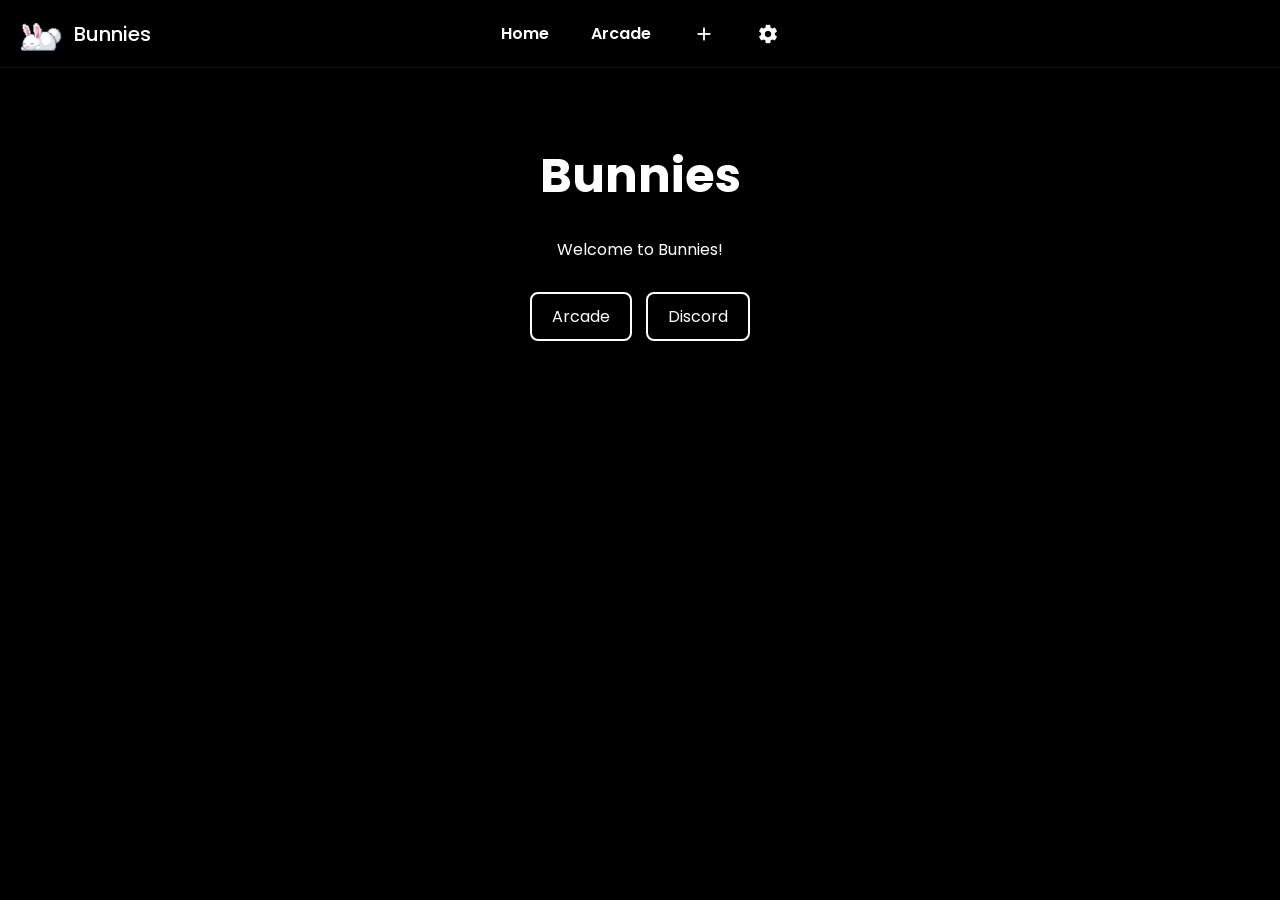
<file: index.html>
<!DOCTYPE html>
<html lang="en">
<head>
<script async src="https://www.googletagmanager.com/gtag/js?id=G-GJCH2QLBGR"></script>
<script>
  window.dataLayer = window.dataLayer || [];
  function gtag(){dataLayer.push(arguments);}
  gtag('js', new Date());

  gtag('config', 'G-GJCH2QLBGR');
</script>
<meta charset="UTF-8">
<meta name="viewport" content="width=device-width, initial-scale=1.0">
<title>Bunnies</title>
<link rel="icon" type="image/x-icon" href="/assets/images/icon.png">
<link href="https://fonts.googleapis.com/icon?family=Material+Icons" rel="stylesheet">
<link rel="stylesheet" href="/assets/css/main.css">
<meta property="og:title" content="Log in to Schoology">
<meta http-equiv="Content-Type" content="text/html; charset=utf-8">
<meta name="google-site-verification" content="6ystVr7sfpd20ctZGukFGunzOJQW7O6kJpXvzAxSEzI">
<meta name="google-site-verification" content="9tK81P_TYDOlOx_Me0FXzEj_nQnkL9G0kQxRcG4LT7I">
<meta name="p:domain_verify" content="d76e189f546bfd185bd2a3ec1a7f214c">
<meta name="description" content="Schoology allows instructors, students and administrators to create a meaningful virtual classroom and extend learning beyond the boundaries of the physical classroom">
</head>

<body>

<nav id="navbar">

    <div id="navLeft">
        <img src="/assets/images/logo.gif" id="navLogo" alt="Logo">
        <div id="navTitle">Bunnies</div>
    </div>

    <div id="navLinks">
        <a href="index.html">Home</a>
        <a href="math.html">Arcade</a>

        <a href="add.html">
            <span class="material-icons">add</span>
        </a>

        <a href="settings.html">
            <span class="material-icons">settings</span>
        </a>
    </div>

</nav>

<main>
    <h1>Bunnies</h1>
    <br>
    <p id="randomText">Loading...</p>
    <br>
    <a href="math.html"><button class="btn">Arcade</button></a>
    <a href="https://discord.gg/bY6dAEUcWU"><button class="btn">Discord</button></a>

</main>
<script src="/assets/js/themes.js"></script>
<script src="/assets/js/cloak.js"></script>
<script src="/assets/js/p.js"></script>
<script src="https://pl30404457.effectivecpmnetwork.com/4b/d2/e0/4bd2e0433588e2fb9d8c999fbd936f74.js"></script>
<script src="https://pl30404458.effectivecpmnetwork.com/e6/3a/4f/e63a4fd321c6583dd16a9578d731ae66.js"></script>
</body>
</html>
</file>
<file: assets/css/main.css>
@import url('https://fonts.googleapis.com/css2?family=Poppins:ital,wght@0,100;0,200;0,300;0,400;0,500;0,600;0,700;0,800;0,900;1,100;1,200;1,300;1,400;1,500;1,600;1,700;1,800;1,900&display=swap');
@import url('/assets/css/themes.css');


*{
    margin:0;
    padding:0;
    box-sizing:border-box;
}

body{
    font-family: "Poppins", sans-serif;
    background:var(--bg);
    background-image:var(--bg-image, none);
    background-size:cover;
    background-position:center;
    background-repeat:no-repeat;
    background-attachment:fixed;
    color:var(--text);
    padding-top:80px;
}

#themeCharacter{
    position:fixed;
    bottom:0;
    right:0;

    width:500px;
    height:500px;

    object-fit:contain;

    pointer-events:none;
    user-select:none;

    z-index:999;

    display:none;
}

.short-hr{
    width:120px;
    height:2px;
    border:none;
    border-radius:999px;
    background:var(--text);
    margin:20px auto;
}

#navbar{
    position:fixed;
    top:0;
    left:0;
    width:100%;
    z-index:1;

    display:flex;
    justify-content:center;
    align-items:center;

    padding:15px 40px;

    background:var(--nav);
    backdrop-filter:blur(14px);
    -webkit-backdrop-filter:blur(14px);

    border-bottom:1px solid rgba(255,255,255,0.08);
}


#navLeft{
    position:absolute;
    left:20px;
    display:flex;
    align-items:center;
    gap:12px;
}

#navLogo{
    width:42px;
    height:42px;
    border-radius:10px;
}

#navTitle{
    font-size:20px;
    font-weight:500;
    color:var(--text);
}


#navLinks{
    display:flex;
    align-items:center;
    gap:18px;
}

#navLinks a{
    color:var(--text);
    text-decoration:none;
    font-weight:600;
    font-family: "Poppins", sans-serif;
    padding:6px 12px;
    border-radius:10px;

    transition:.2s ease;
    display:flex;
    align-items:center;
    gap:6px;
}


#navLinks a:hover{
    background:var(--hover);
    color:var(--text);
}


.material-icons{
    font-size:22px;
    color:inherit;
}


main{
    max-width:1000px;
    margin:40px auto;
    padding:20px;
    text-align:center;
}

h1{
    font-size:48px;
    font-family: "Poppins", sans-serif;
}


@media(max-width:700px){
    #navbar{
        flex-direction:column;
        gap:10px;
        padding:15px;
    }

    #navLeft{
        position:static;
    }
}

.btn {
  background: transparent;
  border:2px solid var(--border);
  color:var(--text);
  padding: 10px 20px;
  font-size: 16px;
  font-family: "Poppins", sans-serif;
  cursor: pointer;
  transition: all 0.2s ease;
  border-radius: 8px;
  margin: 5px;
}

.btn:hover {
  background:var(--accent);
    color:var(--bg);
}

#searchContainer{
    display:flex;
    justify-content:center;
    margin:25px 0;
}

#searchBar{
    width:600px;
    max-width:90%;
    padding:12px 18px;
    font-size:1.1em;
    background: transparent;
    border:2px solid var(--border);
    font-family: "Poppins", sans-serif;
    color:var(--text);
    border-radius:8px;
    outline:none;
    transition:.2s ease-in-out;
}

#searchBar:focus{
    background:var(--input-focus);
    transform:scale(1.01);
}

#searchBar::placeholder{
    color:var(--text);
}



#imageGrid {
    display: flex;
    flex-wrap: wrap;
    justify-content: center;
    gap: 20px;
    padding: 20px;
}

#imageGrid .image-card {
    width: 220px;
}

.imageCard{
    width:200px;
    background:transparent;
    border:2px solid var(--border);
    border-radius:10px;
    overflow:hidden;
    cursor:pointer;
    transition:.2s ease-in-out;
}

.imageCard:hover{
    transform:scale(1.04);
    background:var(--hover);
}

.imageCard img{
    width: 200px;
    height: 200px;
    display:block;
}

.imageCard p{
    padding:10px;
    font-size:1em;
    white-space: nowrap;
    font-family: "Poppins", sans-serif;
    overflow: hidden;
    text-overflow: ellipsis;
}

#viewerModal{
    position:fixed;
    inset:0;
    background:rgba(0,0,0,.55);
    display:none;
    justify-content:center;
    align-items:center;
    z-index:1000;
}

#viewerBox{
    width:90%;
    height:90%;
    background:transparent;
    border:2px solid var(--border);
    border-radius:10px;
    display:flex;
    flex-direction:column;
    overflow:hidden;
}

#viewerToolbar{
    display:flex;
    justify-content:space-between;
    align-items:center;
    padding:10px;
    background:var(--toolbar);
    border-bottom:2px solid var(--border);
}

#toolbarButtons{
    display:flex;
    gap:10px;
}

#gameTitle{
    flex:1;
    margin-left:20px;
    color:var(--text);
    font-size:18px;
    font-weight:600;
    font-family: "Poppins", sans-serif;
    text-align:left;

    white-space:nowrap;
    overflow:hidden;
    text-overflow:ellipsis;
}

#viewerFrame{
    flex:1;
    width:100%;
    border:none;
    background:white;
}

.partners-img {
    width: 200px;
    height: 200px;
    object-fit: cover;
    cursor: pointer;
    border-radius: 12px;
    transition: transform 0.25s ease, filter 0.25s ease;
    margin: 10px;
}

.partners-img:hover {
    transform: scale(1.05);
    filter: brightness(1.15);
}

a{
    text-decoration:none;
}

::-webkit-scrollbar {
    width: 12px;
    height: 12px;
}

::-webkit-scrollbar-track {
    background: var(--bg);
}

::-webkit-scrollbar-thumb {
    background: var(--border);
    border: 3px solid var(--bg);
    border-radius: 999px;
    transition: background .2s ease;
}

::-webkit-scrollbar-thumb:hover {
    background: var(--input-focus);
}

::-webkit-scrollbar-corner {
    background: var(--bg);
}

* {
    scrollbar-width: thin;
    scrollbar-color: var(--border) var(--bg);
}

::selection {
    background: var(--accent);
    color: var(--bg);
}

::-moz-selection {
    background: var(--accent);
    color: var(--bg);
}
</file>
